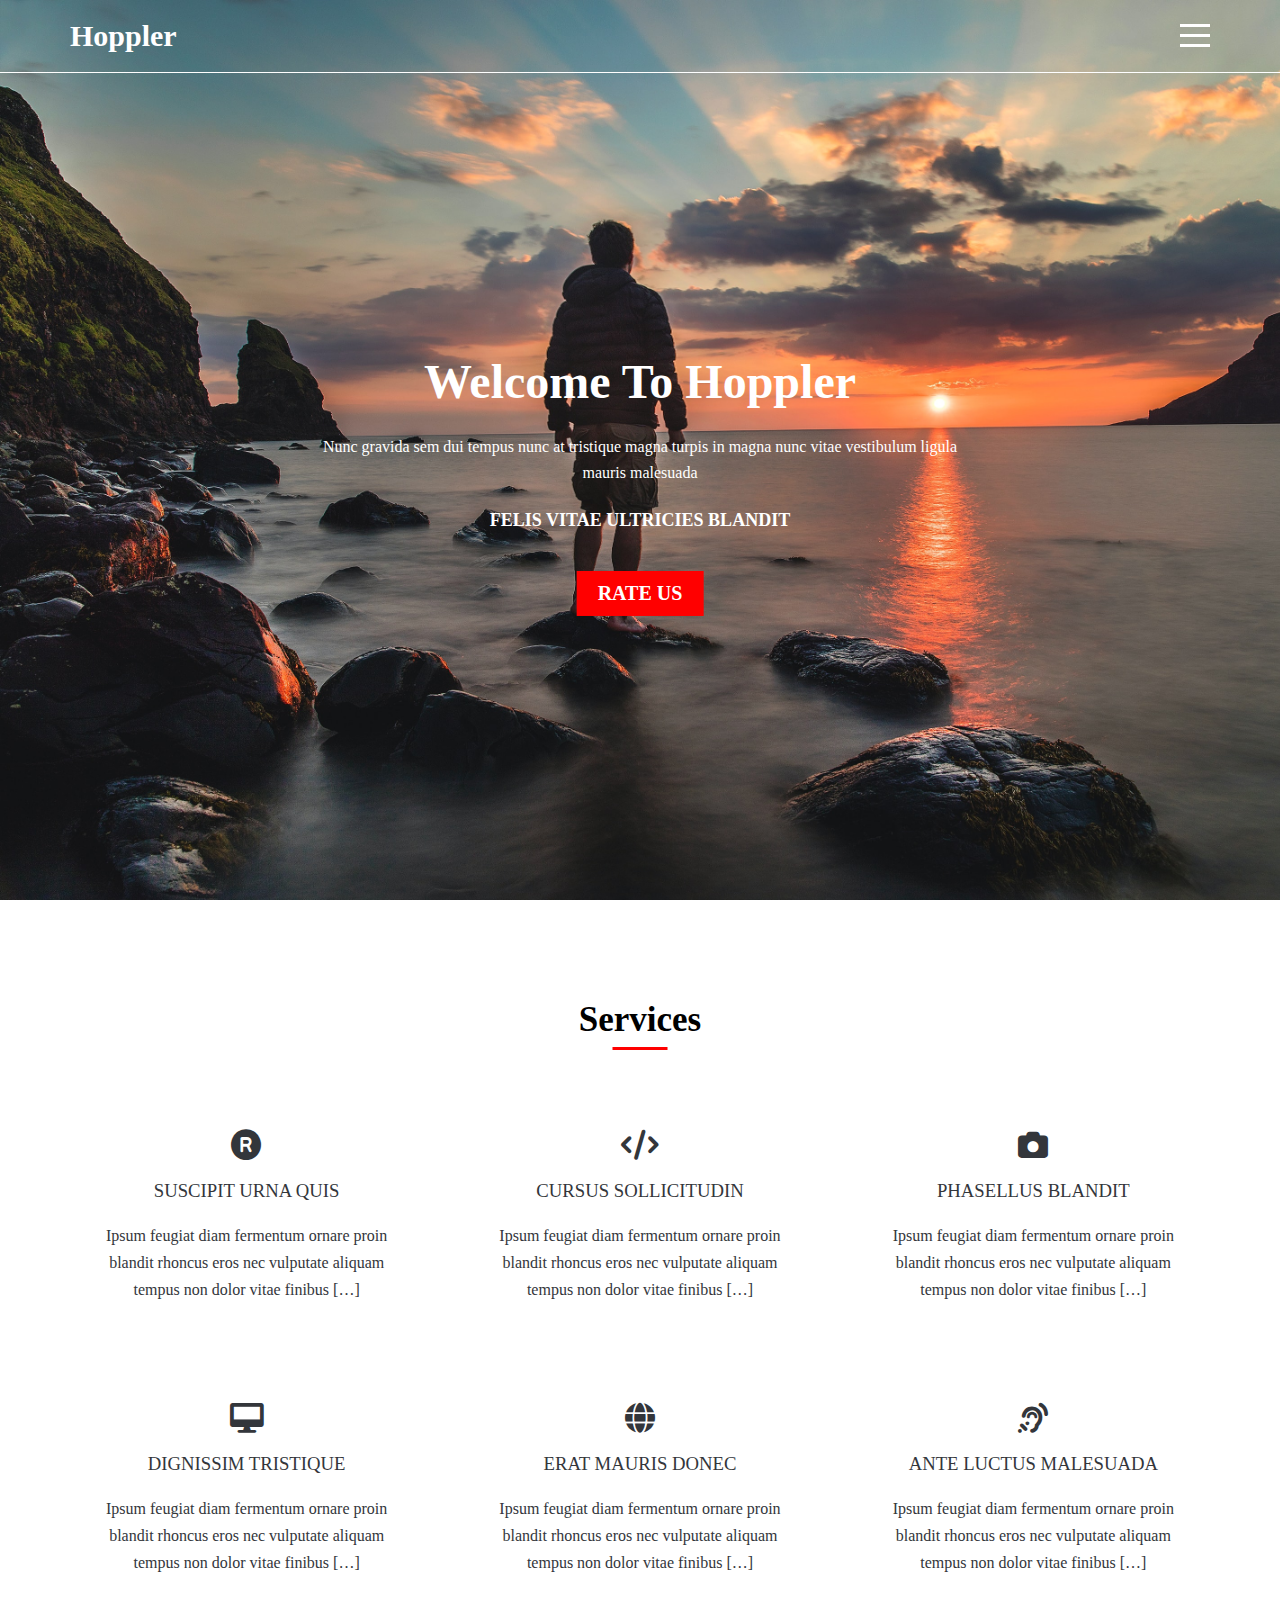
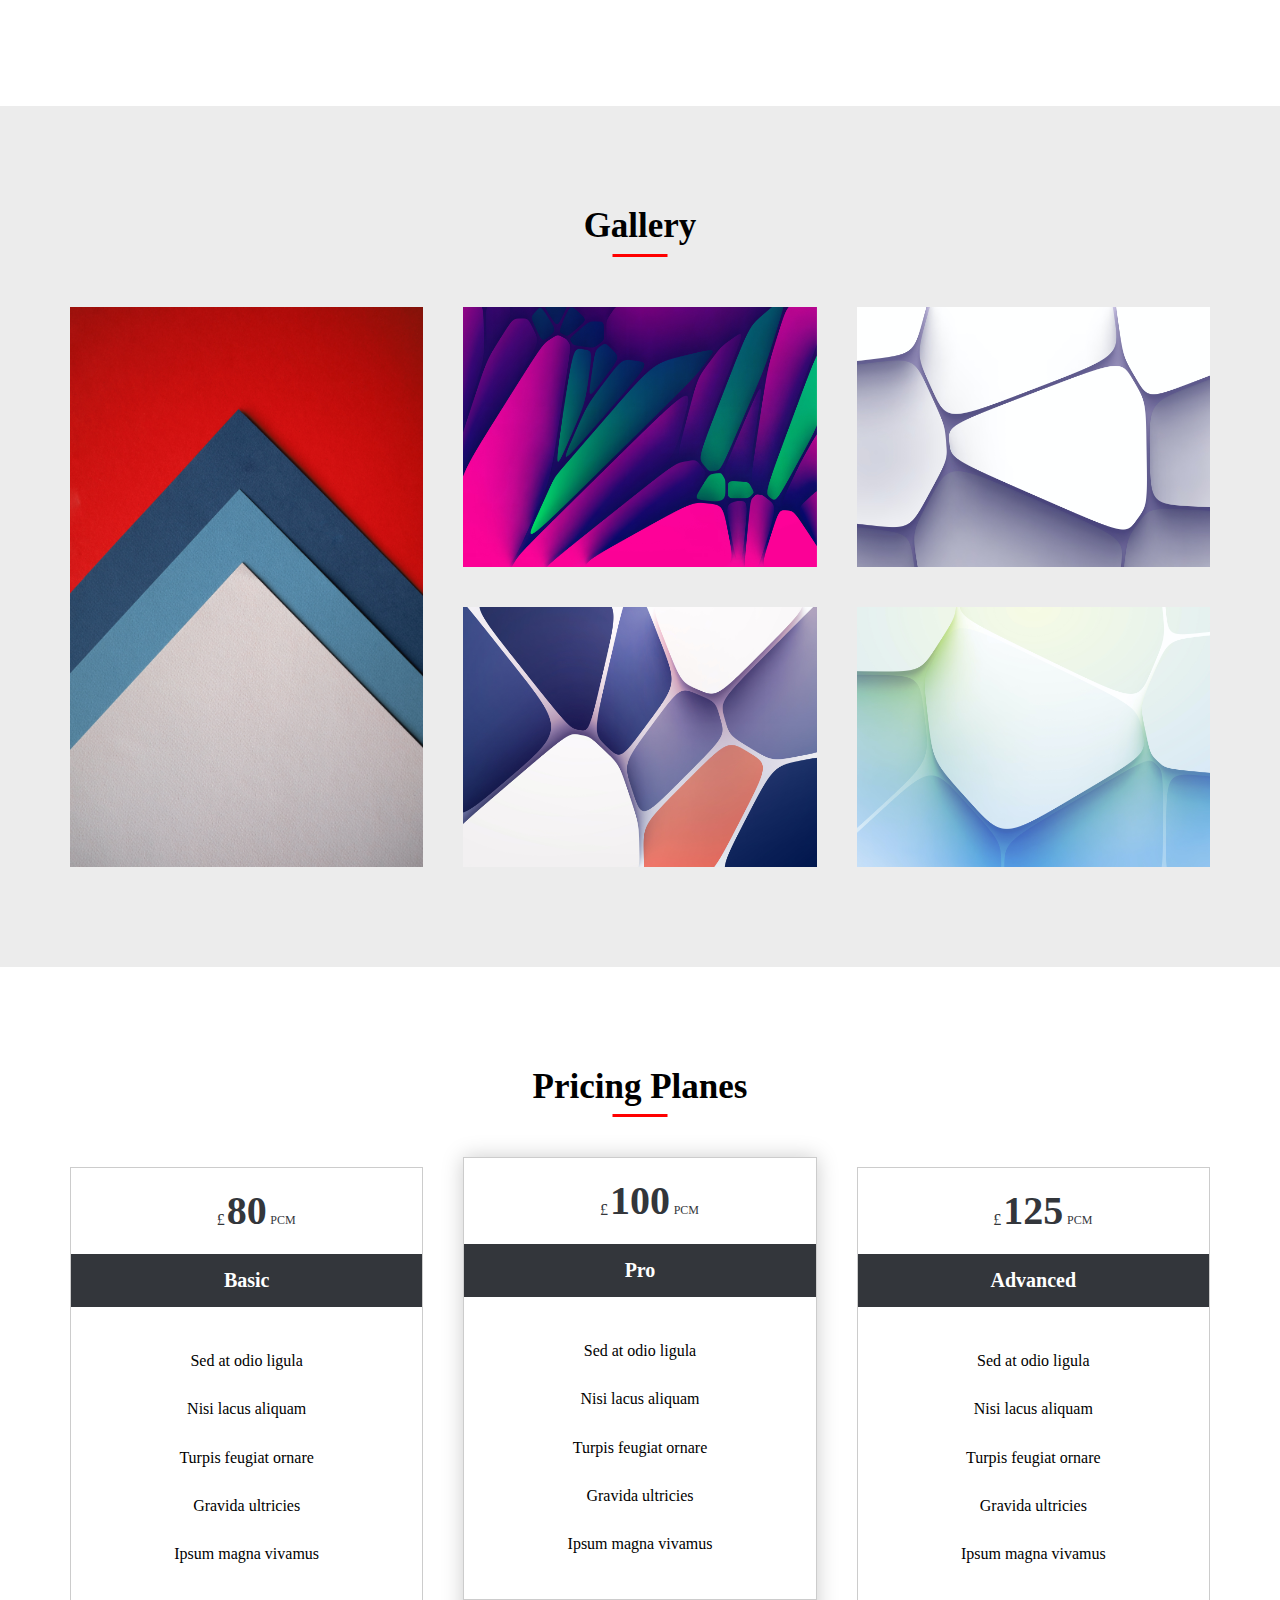
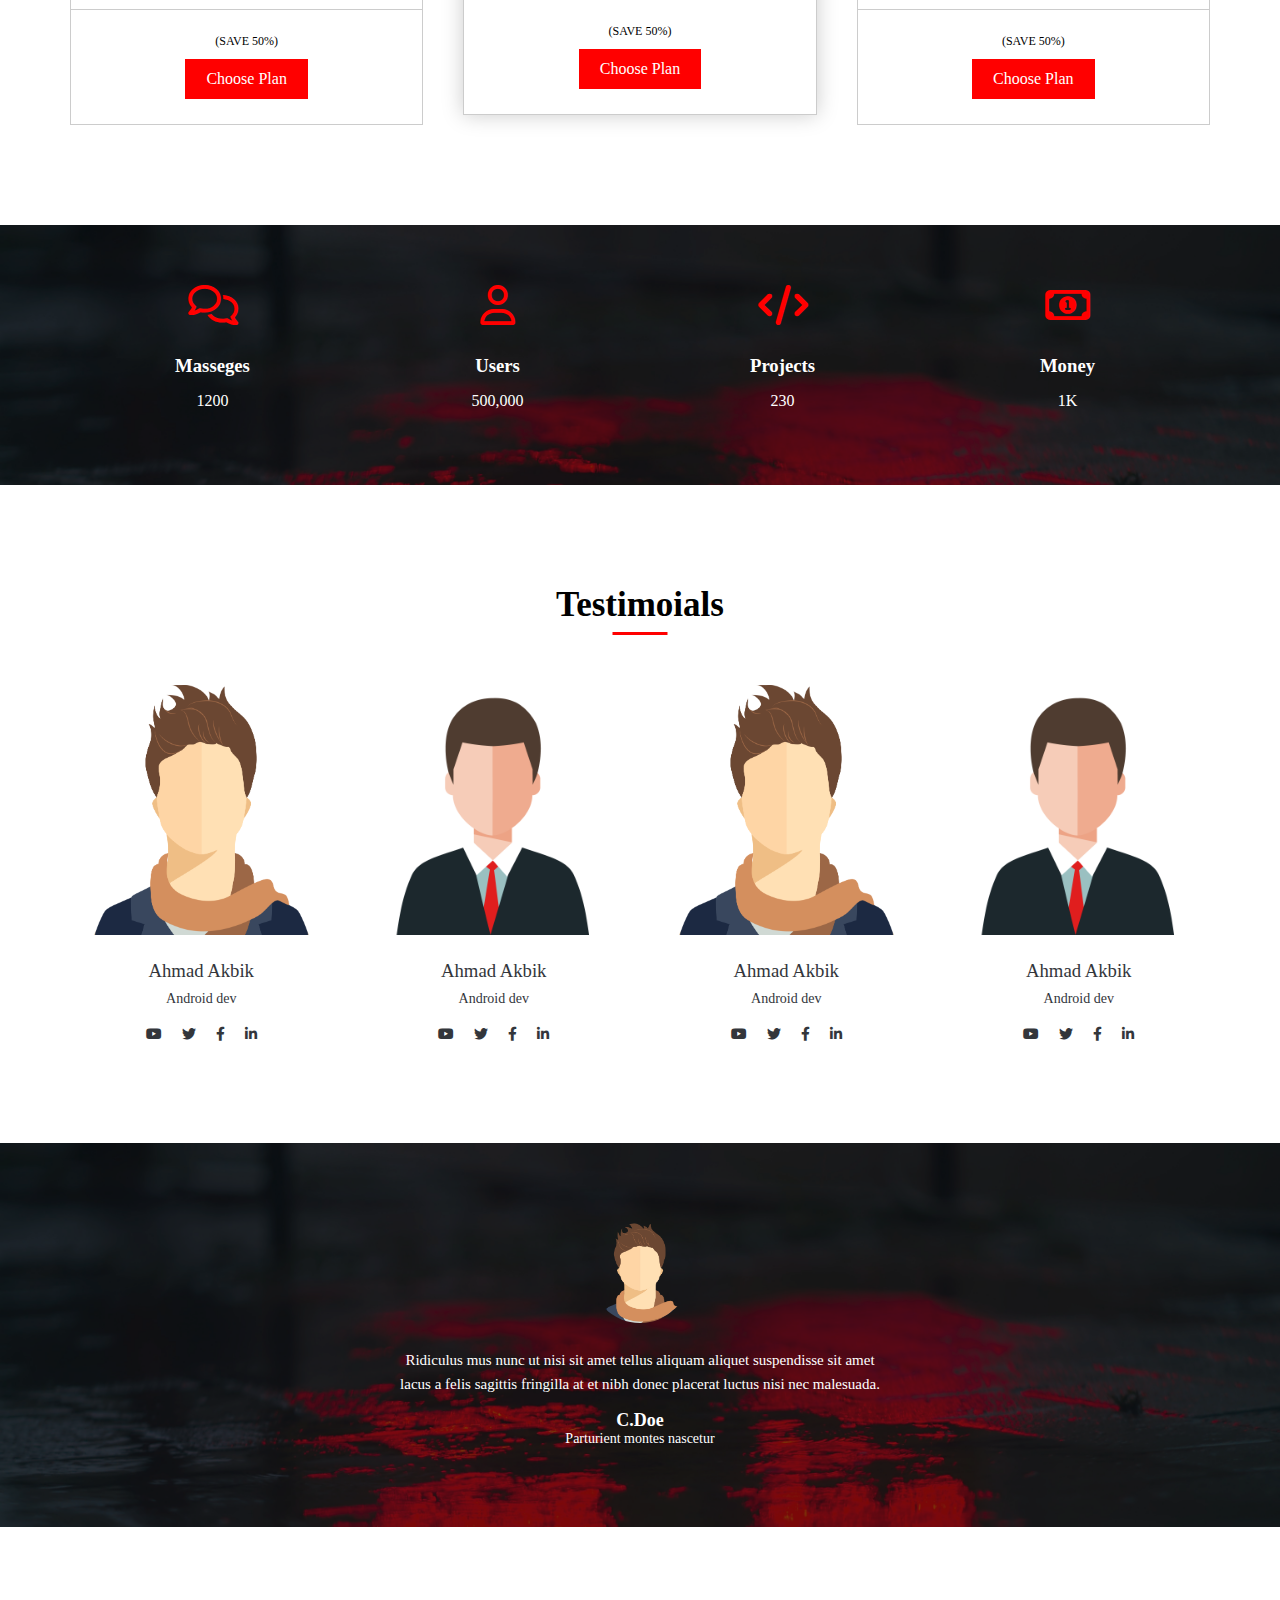
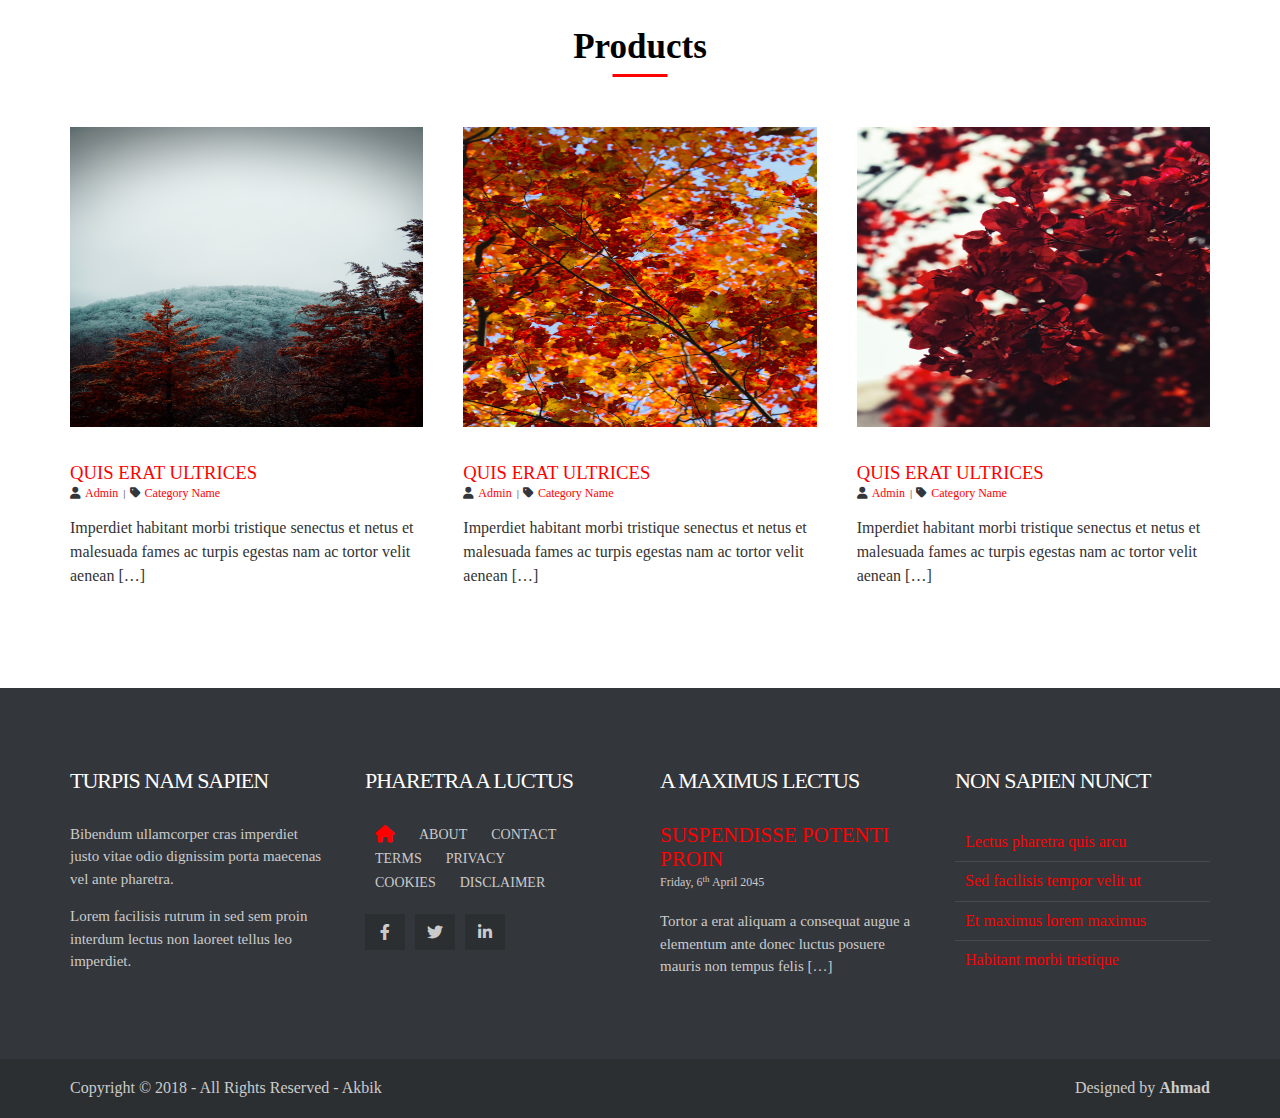
<file: index.html>
<!DOCTYPE html>
<html lang="en">

<head>
    <meta charset="UTF-8">
    <meta http-equiv="X-UA-Compatible" content="IE=edge">
    <meta name="viewport" content="width=device-width, initial-scale=1.0">
    <title>Hoppler | Template 4</title>
    <!-- normlize -->
    <link rel="stylesheet" href="./Web/Hobler.css">
    <!-- Font awesome -->
    <link rel="stylesheet" href="./Web/all.min.css">
    <!-- main css file -->
    <link rel="stylesheet" href="./Web/Normlize.css">
</head>

<body>
    <!-- Start header -->
    <header>
        <div class="container">
            <div class="logo"><a href="#">Hoppler</a></div>
            <div class="links">
                <div class="burger-icon">
                    <span></span>
                    <span></span>
                    <span></span>
                    <ul>
                        <li><a href="#">Home</a></li>
                        <li><a href="#">Gallery</a></li>
                        <li><a href="#">Services</a></li>
                        <li><a href="#">About</a></li>
                    </ul>
                </div>
            </div>
        </div>

    </header>
    <!-- End header -->
    <!-- Start landing -->
    <div class="landing">
        <div class="container">
            <div class="content">
                <h1>Welcome To Hoppler</h1>
                <p>Nunc gravida sem dui tempus nunc at tristique magna turpis in magna nunc vitae vestibulum ligula mauris malesuada</p>
                <h2>FELIS VITAE ULTRICIES BLANDIT</h2>
                <a href="#" class="button">Rate Us</a>
            </div>
        </div>
    </div>
    <!-- End landing -->
    <!-- Start Services -->
    <div class="services">
        <h2 class="main-title">Services</h2>
        <div class="container">
            <div class="box">
                <i class="fa fa-2x fa-registered"></i>
                <h3>SUSCIPIT URNA QUIS</h3>
                <p>Ipsum feugiat diam fermentum ornare proin blandit rhoncus eros nec vulputate aliquam tempus non dolor vitae finibus […]</p>
            </div>
            <div class="box">
                <i class="fa fa-code" aria-hidden="true"></i>
                <h3>
                    CURSUS SOLLICITUDIN</h3>
                <p>Ipsum feugiat diam fermentum ornare proin blandit rhoncus eros nec vulputate aliquam tempus non dolor vitae finibus […]</p>
            </div>
            <div class="box">
                <i class="fas fa-camera fa-3x"></i>
                <h3>PHASELLUS BLANDIT</h3>
                <p>Ipsum feugiat diam fermentum ornare proin blandit rhoncus eros nec vulputate aliquam tempus non dolor vitae finibus […]</p>
            </div>
            <div class="box">
                <i class="fas fa-desktop fa-3x"></i>
                <h3>DIGNISSIM TRISTIQUE</h3>
                <p>Ipsum feugiat diam fermentum ornare proin blandit rhoncus eros nec vulputate aliquam tempus non dolor vitae finibus […]</p>
            </div>
            <div class="box">
                <i class="fa fa-2x fa-globe"></i>
                <h3>ERAT MAURIS DONEC</h3>
                <p>Ipsum feugiat diam fermentum ornare proin blandit rhoncus eros nec vulputate aliquam tempus non dolor vitae finibus […]</p>
            </div>
            <div class="box">
                <i class="fa fa-2x fa-assistive-listening-systems"></i>
                <h3>ANTE LUCTUS MALESUADA</h3>
                <p>Ipsum feugiat diam fermentum ornare proin blandit rhoncus eros nec vulputate aliquam tempus non dolor vitae finibus […]</p>
            </div>
        </div>
    </div>
    <!-- End Services -->
    <!-- Start gallery -->
    <div class="gallery">
        <h2 class="main-title">Gallery</h2>
        <div class="container">
            <div class="img">
                <img src="Pics/Gallery/Gallery-1.jpg" alt="">
            </div>
            <!-- <div class="box"> -->
            <div class="img">
                <img src="Pics/Gallery/Gallery-5.jpg" alt="">
            </div>
            <div class="img">
                <img src="Pics/Gallery/Gallery-2.jpg" alt="">
            </div>
            <div class="img">
                <img src="Pics/Gallery/Gallery-3.jpg" alt="">
            </div>
            <div class="img">
                <img src="Pics/Gallery/Gallery-4.jpg" alt="">
                <!-- </div> -->
            </div>
        </div>
    </div>
    <!-- End gallery -->
    <!-- Start pricing plans -->
    <div class="price">
        <h2 class="main-title">Pricing Planes</h2>
        <div class="container">
            <div class="box">
                <h3>80</h3>
                <span>Basic</span>
                <ul>
                    <li>Sed at odio ligula</li>
                    <li>Nisi lacus aliquam</li>
                    <li>Turpis feugiat ornare</li>
                    <li>Gravida ultricies</li>
                    <li>Ipsum magna vivamus</li>
                </ul>
                <div class="button">
                    <span>(SAVE 50%)</span>
                    <a href="#">Choose Plan</a>
                </div>
            </div>
            <div class="box">
                <h3>100</h3>
                <span>Pro</span>
                <ul>
                    <li>Sed at odio ligula</li>
                    <li>Nisi lacus aliquam</li>
                    <li>Turpis feugiat ornare</li>
                    <li>Gravida ultricies</li>
                    <li>Ipsum magna vivamus</li>
                </ul>
                <div class="button">
                    <span>(SAVE 50%)</span>
                    <a href="#">Choose Plan</a>
                </div>
            </div>
            <div class="box">
                <h3>125</h3>
                <span>Advanced</span>
                <ul>
                    <li>Sed at odio ligula</li>
                    <li>Nisi lacus aliquam</li>
                    <li>Turpis feugiat ornare</li>
                    <li>Gravida ultricies</li>
                    <li>Ipsum magna vivamus</li>
                </ul>
                <div class="button">
                    <span>(SAVE 50%)</span>
                    <a href="#">Choose Plan</a>
                </div>
            </div>
        </div>
    </div>
    <!-- End pricing plans -->
    <!-- Start Statics -->
    <div class="state">
        <div class="container">
            <div class="box">
                <i class="far fa-comments fa-fw"></i>
                <h3>Masseges</h3>
                <p>1200</p>
            </div>
            <div class="box">
                <i class="far fa-user fa-fw"></i>
                <h3>Users</h3>
                <p>500,000</p>
            </div>
            <div class="box">
                <i class="fas fa-code fa-2x fa-fw"></i>
                <h3>Projects</h3>
                <p>230</p>
            </div>
            <div class="box">
                <i class="far fa-money-bill-alt fa-2x fa-fw"></i>
                <h3>Money</h3>
                <p>1K</p>
            </div>
        </div>
    </div>
    <!-- End Statics -->
    <!-- Start Testimoials -->
    <div class="test">
        <h2 class="main-title">Testimoials</h2>
        <div class="container">
            <div class="box">
                <div class="img">
                    <img src="Pics/Avatar/Avatar-1.png" alt="">
                </div>
                <div class="text">
                    <h3>Ahmad Akbik</h3>
                    <p>Android dev</p>
                </div>
                <div class="icons">
                    <a href="#"><i class="fab fa-youtube"></i></a>
                    <a href="#"><i class="fab fa-twitter"></i></a>
                    <a href="#"><i class="fab fa-facebook-f"></i></a>
                    <a href="#"><i class="fab fa-linkedin-in"></i></a>

                </div>
            </div>
            <div class="box">
                <div class="img">
                    <img src="Pics/Avatar/Avatar-2.png" alt="">
                </div>
                <div class="text">
                    <h3>Ahmad Akbik</h3>
                    <p>Android dev</p>
                </div>
                <div class="icons">
                    <a href="#"><i class="fab fa-youtube"></i></a>
                    <a href="#"><i class="fab fa-twitter"></i></a>
                    <a href="#"><i class="fab fa-facebook-f"></i></a>
                    <a href="#"><i class="fab fa-linkedin-in"></i></a>

                </div>
            </div>
            <div class="box">
                <div class="img">
                    <img src="Pics/Avatar/Avatar-1.png" alt="">
                </div>
                <div class="text">
                    <h3>Ahmad Akbik</h3>
                    <p>Android dev</p>
                </div>
                <div class="icons">
                    <a href="#"><i class="fab fa-youtube"></i></a>
                    <a href="#"><i class="fab fa-twitter"></i></a>
                    <a href="#"><i class="fab fa-facebook-f"></i></a>
                    <a href="#"><i class="fab fa-linkedin-in"></i></a>

                </div>
            </div>
            <div class="box">
                <div class="img">
                    <img src="Pics/Avatar/Avatar-2.png" alt="">
                </div>
                <div class="text">
                    <h3>Ahmad Akbik</h3>
                    <p>Android dev</p>
                </div>
                <div class="icons">
                    <a href="#"><i class="fab fa-youtube"></i></a>
                    <a href="#"><i class="fab fa-twitter"></i></a>
                    <a href="#"><i class="fab fa-facebook-f"></i></a>
                    <a href="#"><i class="fab fa-linkedin-in"></i></a>
                </div>
            </div>
        </div>
    </div>
    <!-- End Testimoials -->
    <!-- Start qouts -->
    <div class="qout">
        <div class="container">
            <div class="img">
                <img src="Pics/Avatar/Avatar-1.png" alt="">
            </div>
            <div class="text">
                <p>Ridiculus mus nunc ut nisi sit amet tellus aliquam aliquet suspendisse sit amet lacus a felis sagittis fringilla at et nibh donec placerat luctus nisi nec malesuada.</p>
                <p>C.Doe</p>
                <span>Parturient montes nascetur</span>
            </div>
        </div>
    </div>
    <!-- End qouts -->
    <!-- Start product -->
    <div class="pro">
        <h2 class="main-title">Products</h2>
        <div class="container">
            <div class="box">
                <div class="img">
                    <img src="Pics/Proudoct/pro-1.jpg" alt="">
                </div>
                <div class="text">
                    <h3>QUIS ERAT ULTRICES</h3>
                    <div class="links">
                        <i class="fa fa-user"></i>

                        <a href="#">Admin</a>
                        <i class="fa fa-tag"></i>
                        <a href="#">Category Name</a>
                    </div>
                    <p>Imperdiet habitant morbi tristique senectus et netus et malesuada fames ac turpis egestas nam ac tortor velit aenean […]</p>

                </div>
            </div>
            <div class="box">
                <div class="img">
                    <img src="Pics/Proudoct/pro-2.jpg" alt="">
                </div>
                <div class="text">
                    <h3>QUIS ERAT ULTRICES</h3>
                    <div class="links">
                        <i class="fa fa-user"></i>

                        <a href="#">Admin</a>
                        <i class="fa fa-tag"></i>
                        <a href="#">Category Name</a>
                    </div>
                    <p>Imperdiet habitant morbi tristique senectus et netus et malesuada fames ac turpis egestas nam ac tortor velit aenean […]</p>

                </div>
            </div>
            <div class="box">
                <div class="img">
                    <img src="Pics/Proudoct/pro-3.jpg" alt="">
                </div>
                <div class="text">
                    <h3>QUIS ERAT ULTRICES</h3>
                    <div class="links">
                        <i class="fa fa-user"></i>
                        <a href="#">Admin</a>
                        <i class="fa fa-tag"></i>
                        <a href="#">Category Name</a>
                    </div>
                    <p>Imperdiet habitant morbi tristique senectus et netus et malesuada fames ac turpis egestas nam ac tortor velit aenean […]</p>
                </div>
            </div>
        </div>
    </div>
    <!-- End product -->
    <!-- Start footer -->
    <div class="foot">
        <div class="container">
            <div class="about">
                <h3>TURPIS NAM SAPIEN</h3>
                <p>
                    Bibendum ullamcorper cras imperdiet justo vitae odio dignissim porta maecenas vel ante pharetra.
                </p>
                <p>
                    Lorem facilisis rutrum in sed sem proin interdum lectus non laoreet tellus leo imperdiet. </p>
            </div>
            <div class="icons">
                <h3>PHARETRA A LUCTUS</h3>
                <ul>
                    <li><a href="#"><i class="fa fa-lg fa-home"></i></a></li>
                    <li><a href="#">About</a></li>
                    <li><a href="#">contact</a></li>
                    <li><a href="#">terms</a></li>
                    <li><a href="#">privacy</a></li>
                    <li><a href="#">cookies</a></li>
                    <li><a href="#">disclaimer</a></li>
                </ul>
                <ul>
                    <li><a href="#"><i class="fab fa-facebook-f    "></i></a></li>
                    <li><a href="#"><i class="fab fa-twitter    "></i></a></li>
                    <li><a href="#"><i class="fab fa-linkedin-in    "></i></a></li>
                </ul>
            </div>
            <div class="date">
                <h3>A MAXIMUS LECTUS</h3>
                <a href="#">SUSPENDISSE POTENTI PROIN</a>
                <span>Friday, 6<sup>th</sup> April 2045</span>
                <p>Tortor a erat aliquam a consequat augue a elementum ante donec luctus posuere mauris non tempus felis […]</p>
            </div>
            <div class="linkat">
                <h3>NON SAPIEN NUNCT</h3>
                <ul>
                    <li><a href="#">Lectus pharetra quis arcu</a></li>
                    <li><a href="#">Sed facilisis tempor velit ut</a></li>
                    <li><a href="#">Et maximus lorem maximus</a></li>
                    <li><a href="#">Habitant morbi tristique</a></li>
                </ul>
            </div>
        </div>
    </div>
    <footer>
        <div class="container">
            <p>Copyright © 2018 - All Rights Reserved - Akbik</p>
            <p>Designed by
                <Span>Ahmad</Span>
            </p>
        </div>
    </footer>
    <!-- End footer -->
</body>

</html>
</file>
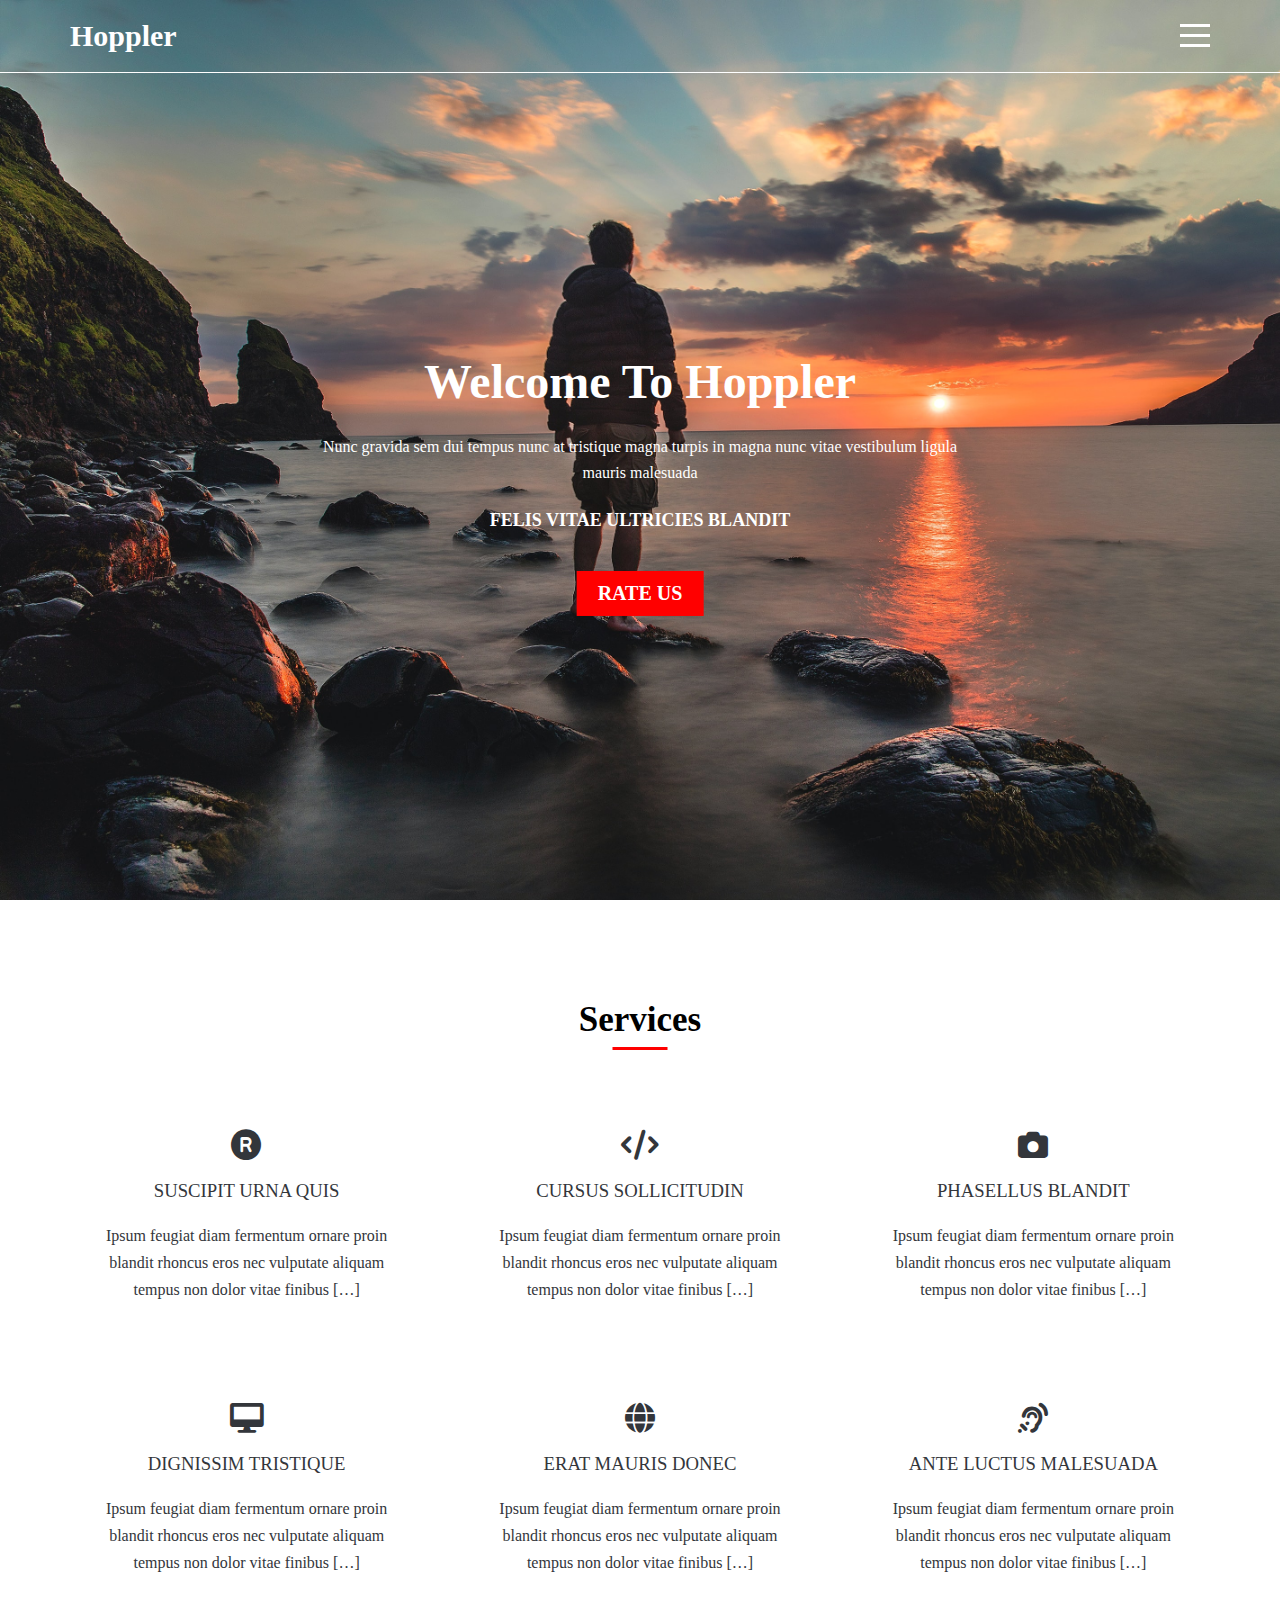
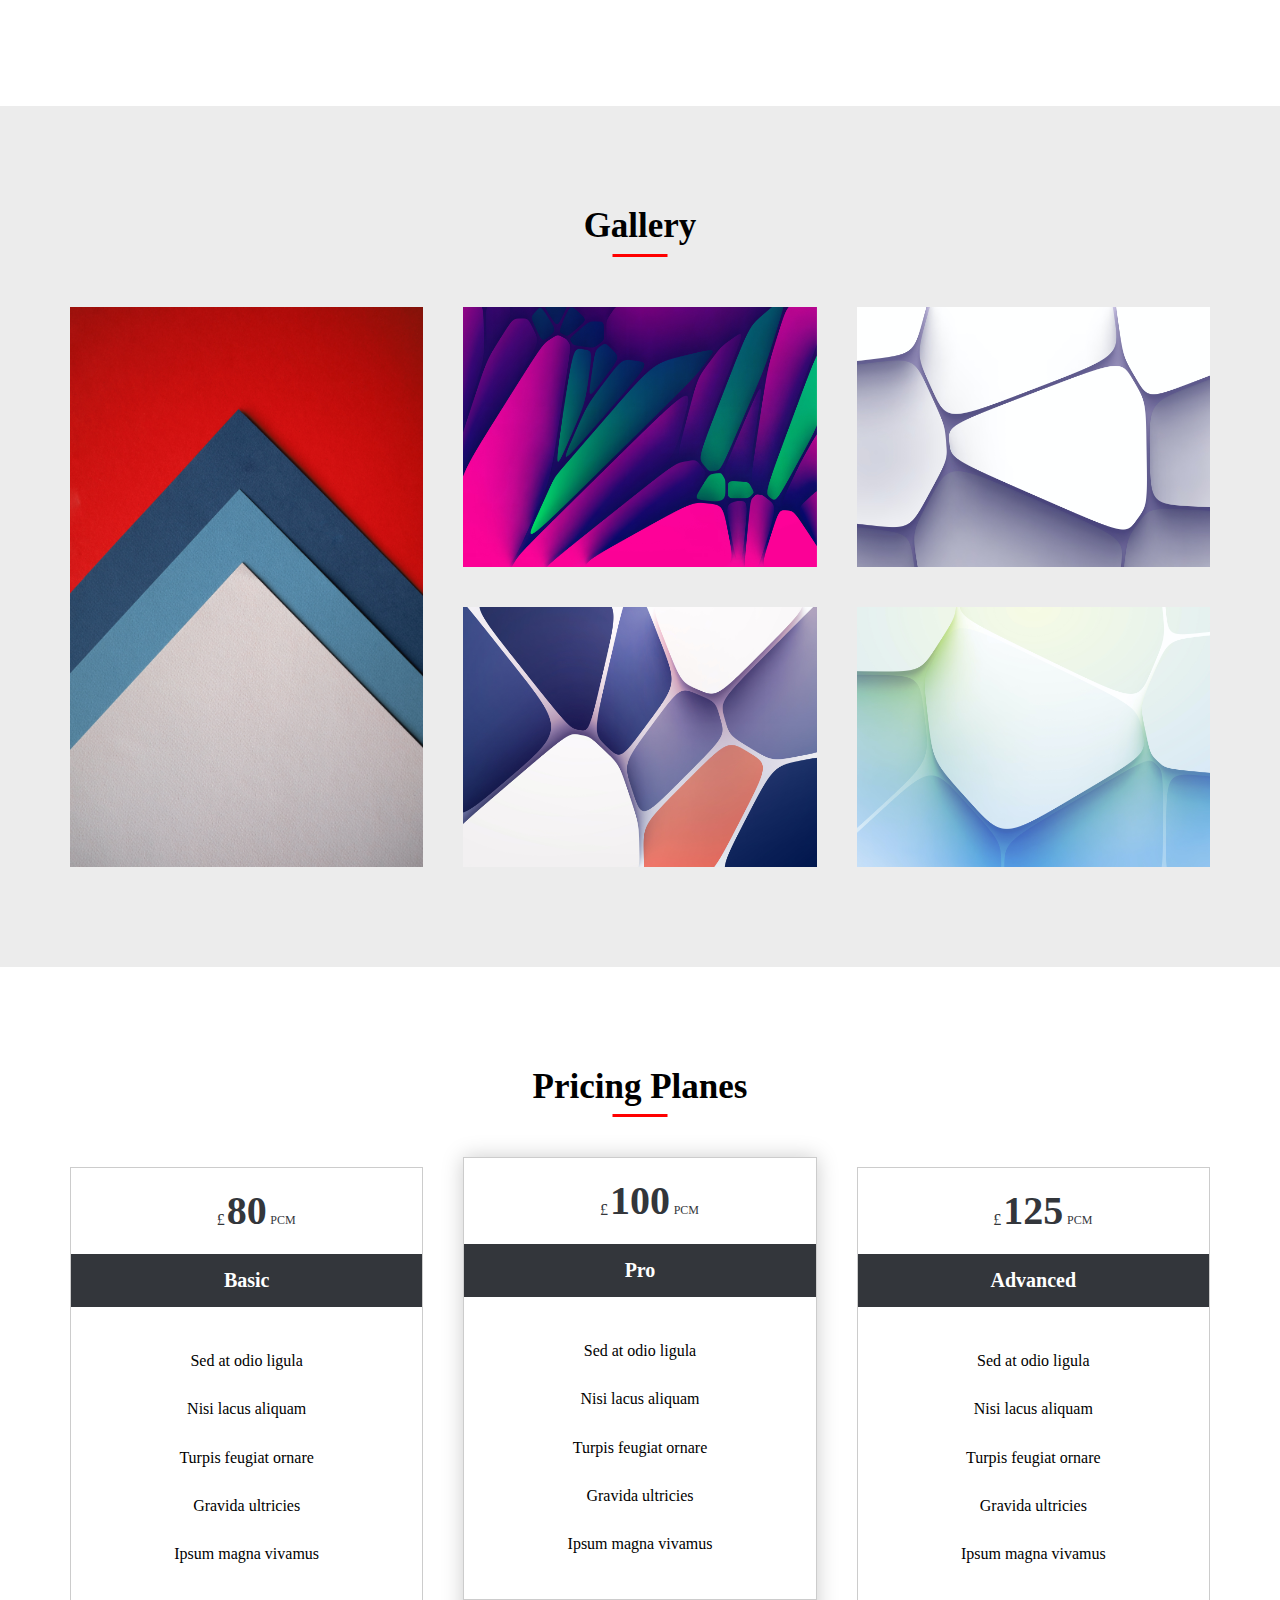
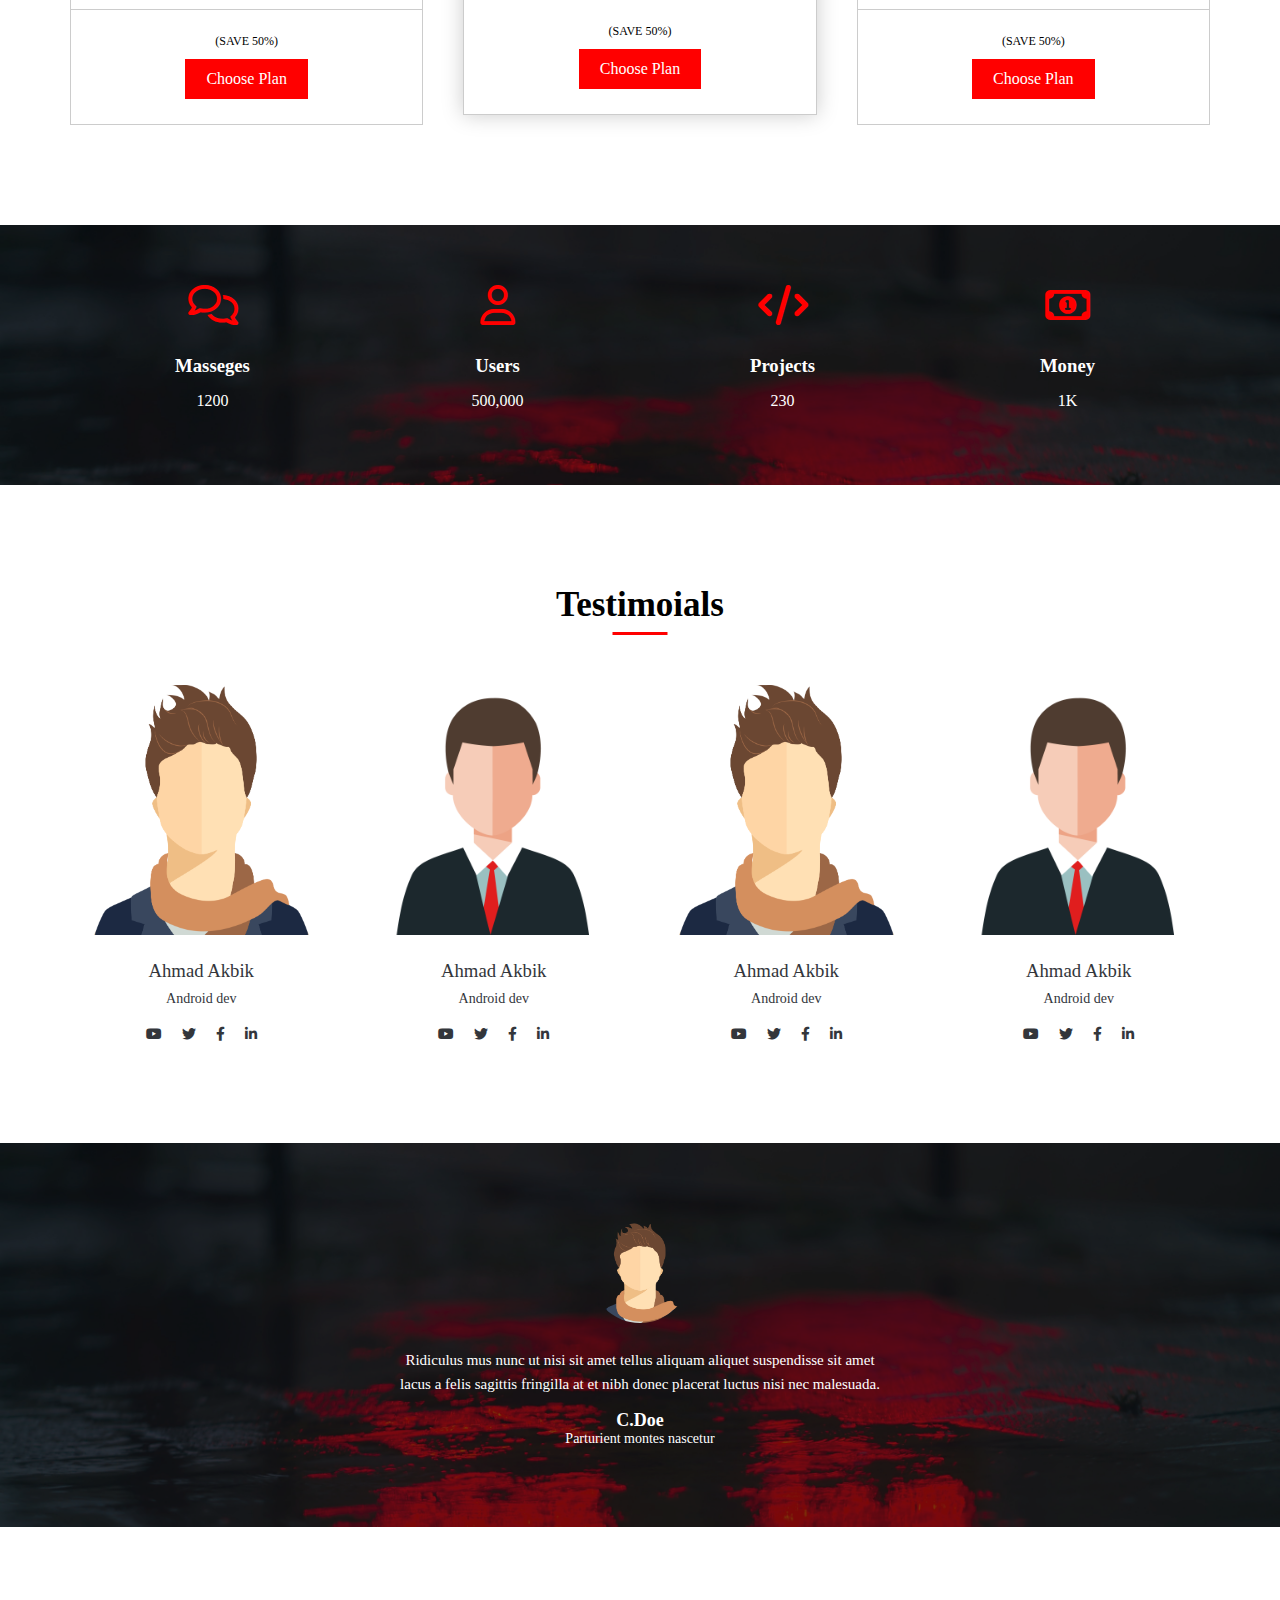
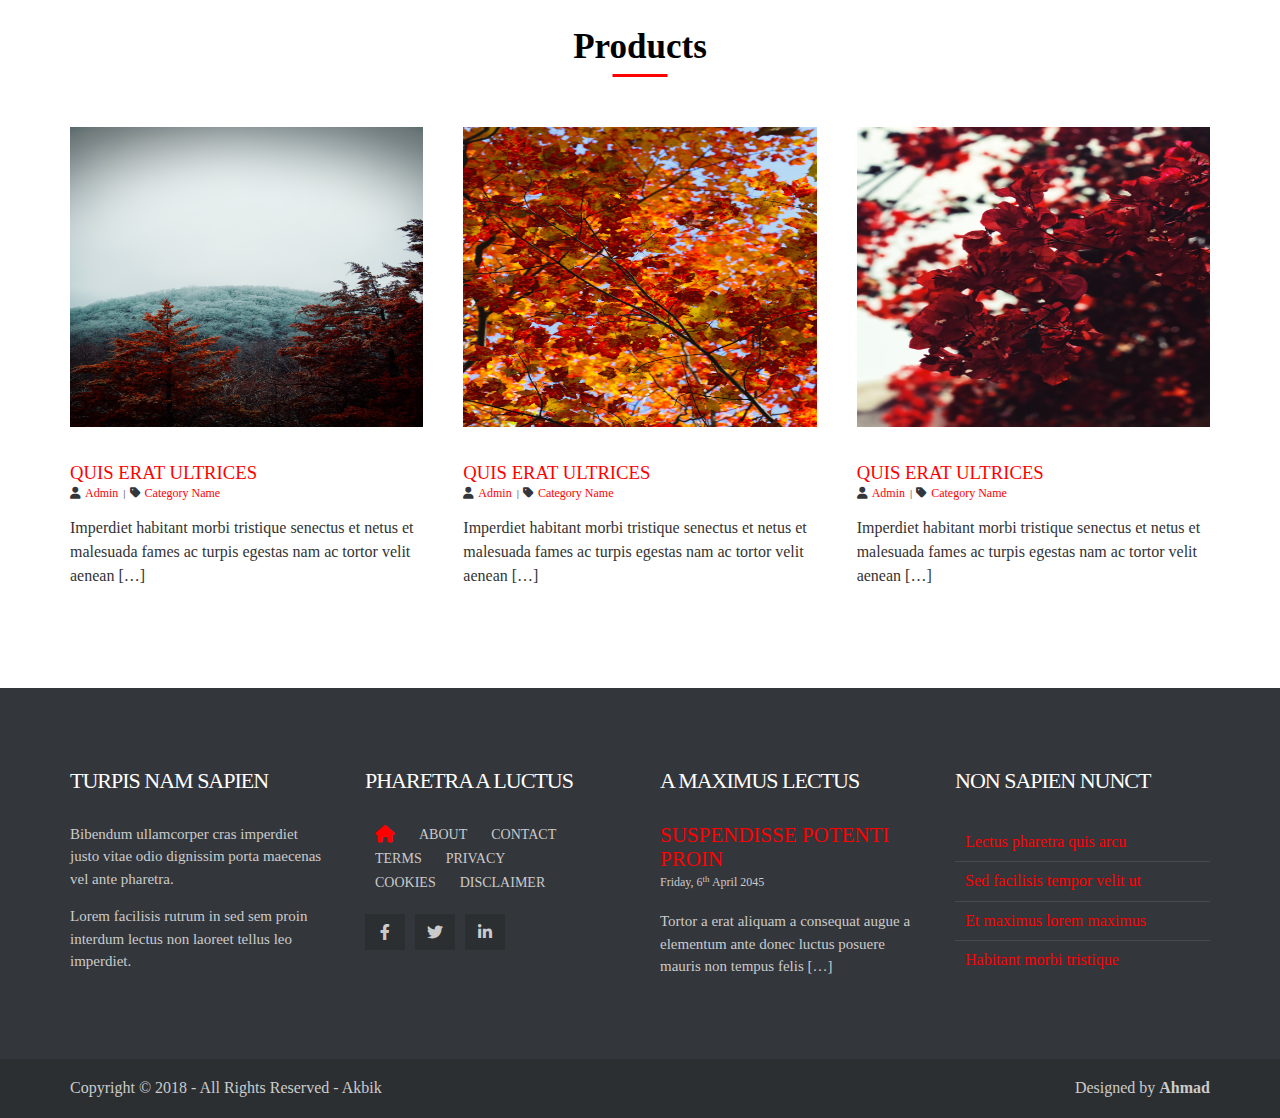
<file: Web/index.html>
<!DOCTYPE html>
<html lang="en">

<head>
    <meta charset="UTF-8">
    <meta http-equiv="X-UA-Compatible" content="IE=edge">
    <meta name="viewport" content="width=device-width, initial-scale=1.0">
    <title>Hoppler | Template 4</title>
    <!-- normlize -->
    <link rel="stylesheet" href="Normlize.css">
    <!-- Font awesome -->
    <link rel="stylesheet" href="all.min.css">
    <!-- main css file -->
    <link rel="stylesheet" href="Hobler.css">
</head>

<body>
    <!-- Start header -->
    <header>
        <div class="container">
            <div class="logo"><a href="#">Hoppler</a></div>
            <div class="links">
                <div class="burger-icon">
                    <span></span>
                    <span></span>
                    <span></span>
                    <ul>
                        <li><a href="#">Home</a></li>
                        <li><a href="#">Gallery</a></li>
                        <li><a href="#">Services</a></li>
                        <li><a href="#">About</a></li>
                    </ul>
                </div>
            </div>
        </div>

    </header>
    <!-- End header -->
    <!-- Start landing -->
    <div class="landing">
        <div class="container">
            <div class="content">
                <h1>Welcome To Hoppler</h1>
                <p>Nunc gravida sem dui tempus nunc at tristique magna turpis in magna nunc vitae vestibulum ligula mauris malesuada</p>
                <h2>FELIS VITAE ULTRICIES BLANDIT</h2>
                <a href="#" class="button">Rate Us</a>
            </div>
        </div>
    </div>
    <!-- End landing -->
    <!-- Start Services -->
    <div class="services">
        <h2 class="main-title">Services</h2>
        <div class="container">
            <div class="box">
                <i class="fa fa-2x fa-registered"></i>
                <h3>SUSCIPIT URNA QUIS</h3>
                <p>Ipsum feugiat diam fermentum ornare proin blandit rhoncus eros nec vulputate aliquam tempus non dolor vitae finibus […]</p>
            </div>
            <div class="box">
                <i class="fa fa-code" aria-hidden="true"></i>
                <h3>
                    CURSUS SOLLICITUDIN</h3>
                <p>Ipsum feugiat diam fermentum ornare proin blandit rhoncus eros nec vulputate aliquam tempus non dolor vitae finibus […]</p>
            </div>
            <div class="box">
                <i class="fas fa-camera fa-3x"></i>
                <h3>PHASELLUS BLANDIT</h3>
                <p>Ipsum feugiat diam fermentum ornare proin blandit rhoncus eros nec vulputate aliquam tempus non dolor vitae finibus […]</p>
            </div>
            <div class="box">
                <i class="fas fa-desktop fa-3x"></i>
                <h3>DIGNISSIM TRISTIQUE</h3>
                <p>Ipsum feugiat diam fermentum ornare proin blandit rhoncus eros nec vulputate aliquam tempus non dolor vitae finibus […]</p>
            </div>
            <div class="box">
                <i class="fa fa-2x fa-globe"></i>
                <h3>ERAT MAURIS DONEC</h3>
                <p>Ipsum feugiat diam fermentum ornare proin blandit rhoncus eros nec vulputate aliquam tempus non dolor vitae finibus […]</p>
            </div>
            <div class="box">
                <i class="fa fa-2x fa-assistive-listening-systems"></i>
                <h3>ANTE LUCTUS MALESUADA</h3>
                <p>Ipsum feugiat diam fermentum ornare proin blandit rhoncus eros nec vulputate aliquam tempus non dolor vitae finibus […]</p>
            </div>
        </div>
    </div>
    <!-- End Services -->
    <!-- Start gallery -->
    <div class="gallery">
        <h2 class="main-title">Gallery</h2>
        <div class="container">
            <div class="img">
                <img src="../Pics/Gallery/Gallery-1.jpg" alt="">
            </div>
            <!-- <div class="box"> -->
            <div class="img">
                <img src="../Pics/Gallery/Gallery-5.jpg" alt="">
            </div>
            <div class="img">
                <img src="../Pics/Gallery/Gallery-2.jpg" alt="">
            </div>
            <div class="img">
                <img src="../Pics/Gallery/Gallery-3.jpg" alt="">
            </div>
            <div class="img">
                <img src="../Pics/Gallery/Gallery-4.jpg" alt="">
                <!-- </div> -->
            </div>
        </div>
    </div>
    <!-- End gallery -->
    <!-- Start pricing plans -->
    <div class="price">
        <h2 class="main-title">Pricing Planes</h2>
        <div class="container">
            <div class="box">
                <h3>80</h3>
                <span>Basic</span>
                <ul>
                    <li>Sed at odio ligula</li>
                    <li>Nisi lacus aliquam</li>
                    <li>Turpis feugiat ornare</li>
                    <li>Gravida ultricies</li>
                    <li>Ipsum magna vivamus</li>
                </ul>
                <div class="button">
                    <span>(SAVE 50%)</span>
                    <a href="#">Choose Plan</a>
                </div>
            </div>
            <div class="box">
                <h3>100</h3>
                <span>Pro</span>
                <ul>
                    <li>Sed at odio ligula</li>
                    <li>Nisi lacus aliquam</li>
                    <li>Turpis feugiat ornare</li>
                    <li>Gravida ultricies</li>
                    <li>Ipsum magna vivamus</li>
                </ul>
                <div class="button">
                    <span>(SAVE 50%)</span>
                    <a href="#">Choose Plan</a>
                </div>
            </div>
            <div class="box">
                <h3>125</h3>
                <span>Advanced</span>
                <ul>
                    <li>Sed at odio ligula</li>
                    <li>Nisi lacus aliquam</li>
                    <li>Turpis feugiat ornare</li>
                    <li>Gravida ultricies</li>
                    <li>Ipsum magna vivamus</li>
                </ul>
                <div class="button">
                    <span>(SAVE 50%)</span>
                    <a href="#">Choose Plan</a>
                </div>
            </div>
        </div>
    </div>
    <!-- End pricing plans -->
    <!-- Start Statics -->
    <div class="state">
        <div class="container">
            <div class="box">
                <i class="far fa-comments fa-fw"></i>
                <h3>Masseges</h3>
                <p>1200</p>
            </div>
            <div class="box">
                <i class="far fa-user fa-fw"></i>
                <h3>Users</h3>
                <p>500,000</p>
            </div>
            <div class="box">
                <i class="fas fa-code fa-2x fa-fw"></i>
                <h3>Projects</h3>
                <p>230</p>
            </div>
            <div class="box">
                <i class="far fa-money-bill-alt fa-2x fa-fw"></i>
                <h3>Money</h3>
                <p>1K</p>
            </div>
        </div>
    </div>
    <!-- End Statics -->
    <!-- Start Testimoials -->
    <div class="test">
        <h2 class="main-title">Testimoials</h2>
        <div class="container">
            <div class="box">
                <div class="img">
                    <img src="../Pics/Avatar/Avatar-1.png" alt="">
                </div>
                <div class="text">
                    <h3>Ahmad Akbik</h3>
                    <p>Android dev</p>
                </div>
                <div class="icons">
                    <a href="#"><i class="fab fa-youtube"></i></a>
                    <a href="#"><i class="fab fa-twitter"></i></a>
                    <a href="#"><i class="fab fa-facebook-f"></i></a>
                    <a href="#"><i class="fab fa-linkedin-in"></i></a>

                </div>
            </div>
            <div class="box">
                <div class="img">
                    <img src="../Pics/Avatar/Avatar-2.png" alt="">
                </div>
                <div class="text">
                    <h3>Ahmad Akbik</h3>
                    <p>Android dev</p>
                </div>
                <div class="icons">
                    <a href="#"><i class="fab fa-youtube"></i></a>
                    <a href="#"><i class="fab fa-twitter"></i></a>
                    <a href="#"><i class="fab fa-facebook-f"></i></a>
                    <a href="#"><i class="fab fa-linkedin-in"></i></a>

                </div>
            </div>
            <div class="box">
                <div class="img">
                    <img src="../Pics/Avatar/Avatar-1.png" alt="">
                </div>
                <div class="text">
                    <h3>Ahmad Akbik</h3>
                    <p>Android dev</p>
                </div>
                <div class="icons">
                    <a href="#"><i class="fab fa-youtube"></i></a>
                    <a href="#"><i class="fab fa-twitter"></i></a>
                    <a href="#"><i class="fab fa-facebook-f"></i></a>
                    <a href="#"><i class="fab fa-linkedin-in"></i></a>

                </div>
            </div>
            <div class="box">
                <div class="img">
                    <img src="../Pics/Avatar/Avatar-2.png" alt="">
                </div>
                <div class="text">
                    <h3>Ahmad Akbik</h3>
                    <p>Android dev</p>
                </div>
                <div class="icons">
                    <a href="#"><i class="fab fa-youtube"></i></a>
                    <a href="#"><i class="fab fa-twitter"></i></a>
                    <a href="#"><i class="fab fa-facebook-f"></i></a>
                    <a href="#"><i class="fab fa-linkedin-in"></i></a>
                </div>
            </div>
        </div>
    </div>
    <!-- End Testimoials -->
    <!-- Start qouts -->
    <div class="qout">
        <div class="container">
            <div class="img">
                <img src="../Pics/Avatar/Avatar-1.png" alt="">
            </div>
            <div class="text">
                <p>Ridiculus mus nunc ut nisi sit amet tellus aliquam aliquet suspendisse sit amet lacus a felis sagittis fringilla at et nibh donec placerat luctus nisi nec malesuada.</p>
                <p>C.Doe</p>
                <span>Parturient montes nascetur</span>
            </div>
        </div>
    </div>
    <!-- End qouts -->
    <!-- Start product -->
    <div class="pro">
        <h2 class="main-title">Products</h2>
        <div class="container">
            <div class="box">
                <div class="img">
                    <img src="../Pics/Proudoct/pro-1.jpg" alt="">
                </div>
                <div class="text">
                    <h3>QUIS ERAT ULTRICES</h3>
                    <div class="links">
                        <i class="fa fa-user"></i>

                        <a href="#">Admin</a>
                        <i class="fa fa-tag"></i>
                        <a href="#">Category Name</a>
                    </div>
                    <p>Imperdiet habitant morbi tristique senectus et netus et malesuada fames ac turpis egestas nam ac tortor velit aenean […]</p>

                </div>
            </div>
            <div class="box">
                <div class="img">
                    <img src="../Pics/Proudoct/pro-2.jpg" alt="">
                </div>
                <div class="text">
                    <h3>QUIS ERAT ULTRICES</h3>
                    <div class="links">
                        <i class="fa fa-user"></i>

                        <a href="#">Admin</a>
                        <i class="fa fa-tag"></i>
                        <a href="#">Category Name</a>
                    </div>
                    <p>Imperdiet habitant morbi tristique senectus et netus et malesuada fames ac turpis egestas nam ac tortor velit aenean […]</p>

                </div>
            </div>
            <div class="box">
                <div class="img">
                    <img src="../Pics/Proudoct/pro-3.jpg" alt="">
                </div>
                <div class="text">
                    <h3>QUIS ERAT ULTRICES</h3>
                    <div class="links">
                        <i class="fa fa-user"></i>
                        <a href="#">Admin</a>
                        <i class="fa fa-tag"></i>
                        <a href="#">Category Name</a>
                    </div>
                    <p>Imperdiet habitant morbi tristique senectus et netus et malesuada fames ac turpis egestas nam ac tortor velit aenean […]</p>
                </div>
            </div>
        </div>
    </div>
    <!-- End product -->
    <!-- Start footer -->
    <div class="foot">
        <div class="container">
            <div class="about">
                <h3>TURPIS NAM SAPIEN</h3>
                <p>
                    Bibendum ullamcorper cras imperdiet justo vitae odio dignissim porta maecenas vel ante pharetra.
                </p>
                <p>
                    Lorem facilisis rutrum in sed sem proin interdum lectus non laoreet tellus leo imperdiet. </p>
            </div>
            <div class="icons">
                <h3>PHARETRA A LUCTUS</h3>
                <ul>
                    <li><a href="#"><i class="fa fa-lg fa-home"></i></a></li>
                    <li><a href="#">About</a></li>
                    <li><a href="#">contact</a></li>
                    <li><a href="#">terms</a></li>
                    <li><a href="#">privacy</a></li>
                    <li><a href="#">cookies</a></li>
                    <li><a href="#">disclaimer</a></li>
                </ul>
                <ul>
                    <li><a href="#"><i class="fab fa-facebook-f    "></i></a></li>
                    <li><a href="#"><i class="fab fa-twitter    "></i></a></li>
                    <li><a href="#"><i class="fab fa-linkedin-in    "></i></a></li>
                </ul>
            </div>
            <div class="date">
                <h3>A MAXIMUS LECTUS</h3>
                <a href="#">SUSPENDISSE POTENTI PROIN</a>
                <span>Friday, 6<sup>th</sup> April 2045</span>
                <p>Tortor a erat aliquam a consequat augue a elementum ante donec luctus posuere mauris non tempus felis […]</p>
            </div>
            <div class="linkat">
                <h3>NON SAPIEN NUNCT</h3>
                <ul>
                    <li><a href="#">Lectus pharetra quis arcu</a></li>
                    <li><a href="#">Sed facilisis tempor velit ut</a></li>
                    <li><a href="#">Et maximus lorem maximus</a></li>
                    <li><a href="#">Habitant morbi tristique</a></li>
                </ul>
            </div>
        </div>
    </div>
    <footer>
        <div class="container">
            <p>Copyright © 2018 - All Rights Reserved - Akbik</p>
            <p>Designed by
                <Span>Ahmad</Span>
            </p>
        </div>
    </footer>
    <!-- End footer -->
</body>

</html>
</file>
<file: Web/Hobler.css>
/* Global Rules */

:root {
    --main-color: #f00;
    --main-duration: 0.3s;
}

::-webkit-scrollbar {
    width: 10px;
}

::-webkit-scrollbar-thumb {
    background-color: var(--main-color);
}

::-webkit-scrollbar-track {
    background-color: #ccc;
}

* {
    -webkit-box-sizing: border-box;
    -moz-box-sizing: border-box;
    box-sizing: border-box;
    margin: 0;
    padding: 0;
}

body {
    font-family: inter;
}

.input:focus {
    outline: none;
}

ul {
    list-style-type: none;
}

a {
    text-decoration: none;
}

.container {
    margin-left: auto;
    margin-right: auto;
    padding: 0 15px !important;
}

@media (min-width:767px) {
    .container {
        width: 750px;
    }
}

@media (min-width:992px) {
    .container {
        width: 960px;
    }
}

@media (min-width:1200px) {
    .container {
        width: 1170px;
    }
}


/* Global Rules */


/* Component */

.main-title {
    text-align: center;
    font-size: 35px;
    width: fit-content;
    margin: 0px auto 60px;
    position: relative;
}

.main-title::after {
    content: '';
    position: absolute;
    bottom: -10px;
    left: 50%;
    transform: translateX(-50%);
    height: 3px;
    width: 55px;
    background: var(--main-color);
}


/* Component */


/* Start header */

header {
    border-bottom: 1px solid #fff;
    position: absolute;
    top: 0;
    left: 0;
    width: 100%;
}

header .container {
    min-height: 72px;
    display: flex;
    justify-content: space-between;
    align-items: center;
}

header .container .logo a {
    color: #fff;
    font-size: 30px;
    font-weight: 700;
}

header .container .burger-icon {
    width: 30px;
    height: 24px;
    position: relative;
    cursor: pointer;
}

header .container .burger-icon span {
    height: 3px;
    width: 100%;
    background-color: #fff;
    position: absolute;
    top: 0;
    transition: 0.3s;
}

header .container .burger-icon:hover span:nth-child(2) {
    opacity: 0;
}

header .container .burger-icon:hover span:first-child,
header .container .burger-icon:hover span:nth-child(3) {
    top: 10px;
    background-color: var(--main-color);
}

header .container .burger-icon:hover span:first-child {
    transform: rotate(45deg);
}

header .container .burger-icon:hover span:nth-child(3) {
    transform: rotate(-45deg);
}

header .container .burger-icon span:nth-child(2) {
    top: 10px;
}

header .container .burger-icon span:nth-child(3) {
    top: 20px;
}

header .container .links ul {
    display: none;
    position: absolute;
    top: 40px;
    right: 0px;
    width: 170px;
    z-index: 2;
}

header .container .links ul::before {
    content: '';
    height: 0;
    width: 0;
    position: absolute;
    top: -20px;
    left: 139px;
    border: 10px solid;
    border-color: transparent transparent #33363b transparent;
    transition: 0.3s;
}

header .container .links ul li {
    width: 100%;
}

header .container .links ul li a {
    padding: 10px 15px;
    background-color: #33363b;
    color: #fff;
    display: flex;
    transition: 0.3s;
}

header .container .links ul li a:hover {
    background-color: var(--main-color);
    padding-left: 25px;
}

header .container .links ul li a :not(li:last-child) {
    border-bottom: 1px solid #33363b;
}

header .container .burger-icon:hover ul {
    display: block;
}


/* End header */


/* Start landing */

.landing {
    background-image: url(../Pics/landing.jpg);
    background-size: cover;
}

.landing .container {
    min-height: 100vh;
}

.landing .container .content {
    position: absolute;
    top: 50%;
    left: 50%;
    transform: translate(-50%, -50%);
    text-align: center;
    color: #fff;
}

.landing .container .content h1 {
    font-size: 3rem;
    margin: 25px 0;
}

@media (max-width:767px) {
    .landing .container .content h1 {
        font-size: 35px;
    }
}

.landing .container .content p {
    line-height: 1.6;
    margin: 25px 0;
}

@media (max-width:767px) {
    .landing .container .content p {
        font-size: 14px;
    }
}

.landing .container .content h2 {
    margin-bottom: 40px;
    font-size: 18px;
}

.landing .container .content .button {
    background-color: var(--main-color);
    color: #fff;
    padding: 10px 20px;
    border: 1px solid transparent;
    transition: var(--main-duration);
    text-transform: uppercase;
    font-size: 20px;
    font-weight: bold;
    display: block;
    width: fit-content;
    position: absolute;
    left: 50%;
    transform: translateX(-50%);
}

.landing .container .content .button:hover {
    background-color: transparent;
    border: 1px solid #fff;
}


/* End landing */


/* Start servicse */

.services {
    padding: 100px 0;
}

.services .container {
    display: grid;
    grid-template-columns: repeat(auto-fill, minmax(300px, 1fr));
    gap: 40px;
}

.services .container .box {
    text-align: center;
    color: #33363b;
    padding: 30px 20px;
    transition: var(--main-duration);
}

.services .container .box:hover {
    box-shadow: 0px 0px 10px #ccc;
}

.services .container .box i {
    font-size: 30px;
    transition: var(--main-duration);
    margin-bottom: 20px;
}

.services .container .box:hover i {
    color: var(--main-color);
    transition-delay: var(--main-duration);
}

.services .container .box h3 {
    margin-bottom: 20px;
    font-weight: 500;
}

.services .container .box p {
    line-height: 1.7;
}


/* End servicse */


/* Start gallery */

.gallery {
    padding: 100px 0;
    background-color: #ececec;
}

.gallery .container {
    display: grid;
    grid-template-columns: repeat(auto-fill, minmax(300px, 1fr));
    grid-template-rows: repeat(2, 260px);
    gap: 40px;
}

.gallery .container .img:first-child {
    grid-row: 2 span;
}

.gallery .container .img::before {
    content: '';
    width: 100%;
    height: 100%;
    position: absolute;
    top: 0px;
    left: 0;
    background-color: #33363b6b;
    opacity: 0;
    transition: var(--main-duration);
}

.gallery .container .img {
    position: relative;
    overflow: hidden;
    cursor: pointer;
}

.gallery .container .img:hover::after,
.gallery .container .img:hover::before {
    opacity: 1;
}

.gallery .container .img::after {
    top: 50%;
    left: 50%;
    width: 50px;
    height: 50px;
    line-height: 50px;
    margin: -25px 0 0 -25px;
    content: "\f06e";
    font-family: "FontAwesome";
    font-size: 36px;
    position: absolute;
    color: #fff;
    opacity: 0;
    transition: var(--main-duration);
}

.gallery .container img {
    width: 100%;
    height: 100%;
}


/* End gallery */


/* Start pricing plans */

.price {
    padding: 100px 0;
}

.price .container {
    display: grid;
    grid-template-columns: repeat(auto-fill, minmax(300px, 1fr));
    gap: 40px;
}

.price .container .box {
    text-align: center;
    border: 1px solid #ccc;
    transition: var(--main-duration);
}

.price .container .box:not(.box:nth-child(2)):hover {
    box-shadow: 0px 0 20px #ccc;
}

.price .container .box:nth-child(2) {
    box-shadow: 0px 0 20px #ccc;
    position: relative;
    top: -10px;
}

.price .container .box h3 {
    font-size: 40px;
    color: #33363b;
    padding: 20px 0;
    position: relative;
    width: fit-content;
    margin: auto;
}

.price .container .box h3::before {
    content: "£";
    position: absolute;
    font-weight: 400;
    font-size: 16px;
    bottom: 25px;
    left: -10px;
}

.price .container .box h3::after {
    content: "PCM";
    position: absolute;
    font-size: 12px;
    bottom: 26px;
    font-weight: 400;
    right: -29px;
}

.price .container .box>span {
    display: block;
    padding: 15px 0;
    background: #33363b;
    color: #fff;
    font-weight: bold;
    font-size: 20px;
}

.price .container .box>ul {
    padding: 30px;
    border-bottom: 1px solid #ccc;
}

.price .container .box ul li {
    padding: 15px 0;
    font-weight: 300;
}

.price .container .box .button {
    padding: 25px;
}

.price .container .box .button span {
    display: block;
    font-weight: 300;
    font-size: 12px;
    margin: 0px 0 10px;
}

.price .container .box .button a {
    background-color: var(--main-color);
    color: #fff;
    padding: 10px 20px;
    display: block;
    width: fit-content;
    margin: auto;
    font-weight: 500;
    border: 1px solid transparent;
    transition: var(--main-duration);
}

.price .container .box .button a:hover {
    background-color: transparent;
    color: #33363b;
    border-color: #33363b;
}


/* End pricing planes */


/* Start stats */

.state {
    padding: 60px 0;
    background-image: url(../Pics/About/ed-leszczynskl-Ar6eXpQaCwk-unsplash.jpg);
    background-size: cover;
    position: relative;
}

.state::after {
    content: '';
    position: absolute;
    width: 100%;
    height: 100%;
    top: 0;
    left: 0;
    background-color: #0f0f0f8c;
}

.state .container {
    display: flex;
    position: relative;
    z-index: 1;
}

@media (max-width:767px) {
    .state .container {
        flex-direction: column;
    }
}

.state .container .box {
    flex: 1;
    text-align: center;
}

@media (max-width:767px) {
    .state .container .box {
        margin: 20px 0;
    }
}

.state .container .box i {
    color: var(--main-color);
    font-size: 40px;
}

.state .container .box h3 {
    color: #fff;
    margin: 30px 0 0;
}

.state .container .box p {
    color: #fff;
    margin: 15px 0;
}


/* End stats */


/* Start testimonials */

.test {
    padding: 100px 0;
}

.test .container {
    display: grid;
    grid-template-columns: repeat(auto-fill, minmax(250px, 1fr));
    gap: 30px;
}

.test .container .img::before {
    content: '';
    width: 100%;
    height: 100%;
    position: absolute;
    top: -3px;
    left: 0;
    background-color: #33363b6b;
    opacity: 0;
    transition: var(--main-duration);
}

.test .container .img:hover::after,
.test .container .img:hover::before {
    opacity: 1;
}

.test .container .box .img {
    position: relative;
    cursor: pointer;
}

.test .container .img::after {
    top: 50%;
    left: 50%;
    width: 50px;
    height: 50px;
    line-height: 50px;
    margin: -25px 0 0 -25px;
    content: "\f06e";
    font-family: "FontAwesome";
    font-size: 36px;
    position: absolute;
    color: #fff;
    opacity: 0;
    transition: var(--main-duration);
}

.test .container .box .img img {
    max-width: 100%;
    height: 250px;
}

.test .container .box {
    text-align: center;
}

.test .container .box .text {
    margin: 20px 0;
    text-align: center;
    color: #33363b;
}

.test .container .box .text h3 {
    margin-bottom: 10px;
    font-weight: 500;
}

.test .container .box .text p {
    font-size: 14px;
}

.test .container .box .icons {
    display: flex;
    justify-content: center;
    align-items: center;
}

.test .container .box .icons a {
    color: #33363b;
    font-size: 14px;
    padding: 0 10px;
    transition: var(--main-duration);
}

.test .container .box .icons a:hover {
    color: var(--main-color);
}


/* Start testimonials */


/* Start qout */

.qout {
    padding: 80px 0;
    background-image: url(../Pics/About/ed-leszczynskl-Ar6eXpQaCwk-unsplash.jpg);
    background-size: cover;
    position: relative;
}

.qout .container {
    position: relative;
    z-index: 1;
    display: flex;
    align-items: center;
    flex-direction: column;
}

.qout::after {
    content: '';
    position: absolute;
    width: 100%;
    height: 100%;
    top: 0;
    left: 0;
    background-color: #0f0f0f8c;
}

.qout .img img {
    width: 100px;
    height: 100px;
    border-radius: 50%;
    margin-bottom: 20px;
}

.qout .text {
    max-width: 500px;
    text-align: center;
    color: #fff;
}

.qout .text p {
    line-height: 1.6;
    font-size: 15px;
}

.qout .text p:last-of-type {
    font-size: 18px;
    font-weight: bold;
    margin-top: 15px;
    line-height: 1;
}

.qout .text span {
    font-size: 14px;
    font-weight: 300;
}


/* End qout */


/* Start products */

.pro {
    padding: 100px 0;
}

.pro .container {
    display: grid;
    grid-template-columns: repeat(auto-fill, minmax(300px, 1fr));
    gap: 40px;
}

.pro .container .text {
    margin-top: 30px;
}

.pro .container .text h3,
.pro .container .text .links a {
    color: var(--main-color);
}

.pro .container .text h3 {
    font-weight: 500;
}

.pro .container .text .links a {
    font-size: 12px;
}

.pro .container .text .links i {
    color: #33363b;
    font-size: 12px;
}

.pro .container .text .links a:nth-of-type(1)::after {
    content: "|";
    color: #33363b;
    margin-left: 5px;
    font-size: 11px;
}

.pro .container .text p {
    margin-top: 14px;
    color: #333;
    line-height: 1.5;
}

.pro .container .box .img::before {
    content: '';
    width: 100%;
    height: 100%;
    position: absolute;
    top: -2px;
    left: 0;
    background-color: #1f20226b;
    opacity: 0;
    transition: var(--main-duration);
}

.pro .container .box .img {
    position: relative;
    cursor: pointer;
    height: fit-content;
    overflow: hidden;
}

.pro .container .box .img img {
    width: 100%;
    height: 300px;
}

.pro .container .box .img::after {
    top: 50%;
    left: 50%;
    width: 50px;
    height: 50px;
    line-height: 50px;
    margin: -25px 0 0 -25px;
    content: "\f06e";
    font-family: "FontAwesome";
    font-size: 36px;
    position: absolute;
    color: #fff;
    opacity: 0;
    transition: var(--main-duration);
}

.pro .container .img:hover::after,
.pro .container .img:hover::before {
    opacity: 1;
}


/* End products */


/* Start footer */

.foot {
    padding: 80px 0;
    background-color: #33363b;
    color: #cbcbcb;
}

.foot .container {
    display: grid;
    grid-template-columns: repeat(auto-fill, minmax(250px, 1fr));
    gap: 40px;
}

.foot .container h3 {
    color: #fff;
    font-size: 22px;
    font-weight: 500;
    margin-bottom: 30px;
    letter-spacing: -1px;
}

.foot .container .about p {
    line-height: 1.5;
    font-size: 15px;
    font-weight: 300;
}

.foot .container .about p:first-of-type {
    margin-bottom: 15px;
}

.foot .container .icons ul:first-of-type {
    max-width: 210px;
}

.foot .container .icons ul:first-of-type li {
    display: inline-flex;
}

.foot .container .icons ul:first-of-type li:first-child a {
    color: var(--main-color);
}

.foot .container .icons ul:first-of-type li a {
    color: #cbcbcb;
    text-transform: uppercase;
    font-weight: 300;
    font-size: 14px;
    padding: 0 10px;
    line-height: 1.7;
    transition: var(--main-duration);
}

.foot .container .icons ul:first-of-type li a:hover {
    color: var(--main-color);
}

.foot .container .icons ul:last-of-type {
    display: flex;
    margin-top: 20px;
    gap: 10px;
}

.foot .container .icons ul:last-of-type li a {
    color: #cbcbcb;
    width: 40px;
    display: flex;
    justify-content: center;
    background-color: #2b2f32;
    padding: 10px 0;
    transition: var(--main-duration);
}

.foot .container .icons ul:last-of-type li:first-child:hover a {
    background-color: #1358d88c;
    color: #fff;
}

.foot .container .icons ul:last-of-type li:nth-child(2):hover a {
    background-color: rgb(110, 110, 253);
    color: #fff;
}

.foot .container .icons ul:last-of-type li:last-child:hover a {
    background-color: rgb(70, 70, 165);
    color: #fff;
}

.foot .container .date a {
    color: var(--main-color);
    display: block;
    font-size: 21px;
    font-weight: 500;
    margin-bottom: 5px;
}

.foot .container .date span {
    font-size: 12px;
    margin-bottom: 20px;
    display: block;
}

.foot .container .date p {
    line-height: 1.5;
    font-size: 15px;
    font-weight: 400;
}

.foot .container .linkat ul li {
    padding: 10px;
    transition: var(--main-duration);
}

.foot .container .linkat ul li:hover {
    padding-left: 20px;
}

.foot .container .linkat ul li:not(li:last-child) {
    border-bottom: 1px solid rgba(255, 255, 255, 0.1);
}

.foot .container .linkat ul li a {
    color: var(--main-color);
}

footer {
    padding: 20px 0;
    background: #2b2f32;
}

footer .container {
    display: flex;
    justify-content: space-between;
    color: #cbcbcb;
}

@media (max-width:767px) {
    footer .container {
        flex-direction: column;
        font-size: 14px;
        gap: 10px;
    }
}

footer .container span {
    font-weight: bold;
}


/* End footer */
</file>
<file: Web/Normlize.css>
/*! normalize.css v8.0.1 | MIT License | github.com/necolas/normalize.css */

/* Document
   ========================================================================== */

/**
 * 1. Correct the line height in all browsers.
 * 2. Prevent adjustments of font size after orientation changes in iOS.
 */

html {
  line-height: 1.15; /* 1 */
  -webkit-text-size-adjust: 100%; /* 2 */
}

/* Sections
   ========================================================================== */

/**
 * Remove the margin in all browsers.
 */

body {
  margin: 0;
}

/**
 * Render the `main` element consistently in IE.
 */

main {
  display: block;
}

/**
 * Correct the font size and margin on `h1` elements within `section` and
 * `article` contexts in Chrome, Firefox, and Safari.
 */

h1 {
  font-size: 2em;
  margin: 0.67em 0;
}

/* Grouping content
   ========================================================================== */

/**
 * 1. Add the correct box sizing in Firefox.
 * 2. Show the overflow in Edge and IE.
 */

hr {
  box-sizing: content-box; /* 1 */
  height: 0; /* 1 */
  overflow: visible; /* 2 */
}

/**
 * 1. Correct the inheritance and scaling of font size in all browsers.
 * 2. Correct the odd `em` font sizing in all browsers.
 */

pre {
  font-family: monospace, monospace; /* 1 */
  font-size: 1em; /* 2 */
}

/* Text-level semantics
   ========================================================================== */

/**
 * Remove the gray background on active links in IE 10.
 */

a {
  background-color: transparent;
}

/**
 * 1. Remove the bottom border in Chrome 57-
 * 2. Add the correct text decoration in Chrome, Edge, IE, Opera, and Safari.
 */

abbr[title] {
  border-bottom: none; /* 1 */
  text-decoration: underline; /* 2 */
  text-decoration: underline dotted; /* 2 */
}

/**
 * Add the correct font weight in Chrome, Edge, and Safari.
 */

b,
strong {
  font-weight: bolder;
}

/**
 * 1. Correct the inheritance and scaling of font size in all browsers.
 * 2. Correct the odd `em` font sizing in all browsers.
 */

code,
kbd,
samp {
  font-family: monospace, monospace; /* 1 */
  font-size: 1em; /* 2 */
}

/**
 * Add the correct font size in all browsers.
 */

small {
  font-size: 80%;
}

/**
 * Prevent `sub` and `sup` elements from affecting the line height in
 * all browsers.
 */

sub,
sup {
  font-size: 75%;
  line-height: 0;
  position: relative;
  vertical-align: baseline;
}

sub {
  bottom: -0.25em;
}

sup {
  top: -0.5em;
}

/* Embedded content
   ========================================================================== */

/**
 * Remove the border on images inside links in IE 10.
 */

img {
  border-style: none;
}

/* Forms
   ========================================================================== */

/**
 * 1. Change the font styles in all browsers.
 * 2. Remove the margin in Firefox and Safari.
 */

button,
input,
optgroup,
select,
textarea {
  font-family: inherit; /* 1 */
  font-size: 100%; /* 1 */
  line-height: 1.15; /* 1 */
  margin: 0; /* 2 */
}

/**
 * Show the overflow in IE.
 * 1. Show the overflow in Edge.
 */

button,
input { /* 1 */
  overflow: visible;
}

/**
 * Remove the inheritance of text transform in Edge, Firefox, and IE.
 * 1. Remove the inheritance of text transform in Firefox.
 */

button,
select { /* 1 */
  text-transform: none;
}

/**
 * Correct the inability to style clickable types in iOS and Safari.
 */

button,
[type="button"],
[type="reset"],
[type="submit"] {
  -webkit-appearance: button;
}

/**
 * Remove the inner border and padding in Firefox.
 */

button::-moz-focus-inner,
[type="button"]::-moz-focus-inner,
[type="reset"]::-moz-focus-inner,
[type="submit"]::-moz-focus-inner {
  border-style: none;
  padding: 0;
}

/**
 * Restore the focus styles unset by the previous rule.
 */

button:-moz-focusring,
[type="button"]:-moz-focusring,
[type="reset"]:-moz-focusring,
[type="submit"]:-moz-focusring {
  outline: 1px dotted ButtonText;
}

/**
 * Correct the padding in Firefox.
 */

fieldset {
  padding: 0.35em 0.75em 0.625em;
}

/**
 * 1. Correct the text wrapping in Edge and IE.
 * 2. Correct the color inheritance from `fieldset` elements in IE.
 * 3. Remove the padding so developers are not caught out when they zero out
 *    `fieldset` elements in all browsers.
 */

legend {
  box-sizing: border-box; /* 1 */
  color: inherit; /* 2 */
  display: table; /* 1 */
  max-width: 100%; /* 1 */
  padding: 0; /* 3 */
  white-space: normal; /* 1 */
}

/**
 * Add the correct vertical alignment in Chrome, Firefox, and Opera.
 */

progress {
  vertical-align: baseline;
}

/**
 * Remove the default vertical scrollbar in IE 10+.
 */

textarea {
  overflow: auto;
}

/**
 * 1. Add the correct box sizing in IE 10.
 * 2. Remove the padding in IE 10.
 */

[type="checkbox"],
[type="radio"] {
  box-sizing: border-box; /* 1 */
  padding: 0; /* 2 */
}

/**
 * Correct the cursor style of increment and decrement buttons in Chrome.
 */

[type="number"]::-webkit-inner-spin-button,
[type="number"]::-webkit-outer-spin-button {
  height: auto;
}

/**
 * 1. Correct the odd appearance in Chrome and Safari.
 * 2. Correct the outline style in Safari.
 */

[type="search"] {
  -webkit-appearance: textfield; /* 1 */
  outline-offset: -2px; /* 2 */
}

/**
 * Remove the inner padding in Chrome and Safari on macOS.
 */

[type="search"]::-webkit-search-decoration {
  -webkit-appearance: none;
}

/**
 * 1. Correct the inability to style clickable types in iOS and Safari.
 * 2. Change font properties to `inherit` in Safari.
 */

::-webkit-file-upload-button {
  -webkit-appearance: button; /* 1 */
  font: inherit; /* 2 */
}

/* Interactive
   ========================================================================== */

/*
 * Add the correct display in Edge, IE 10+, and Firefox.
 */

details {
  display: block;
}

/*
 * Add the correct display in all browsers.
 */

summary {
  display: list-item;
}

/* Misc
   ========================================================================== */

/**
 * Add the correct display in IE 10+.
 */

template {
  display: none;
}

/**
 * Add the correct display in IE 10.
 */

[hidden] {
  display: none;
}
</file>
